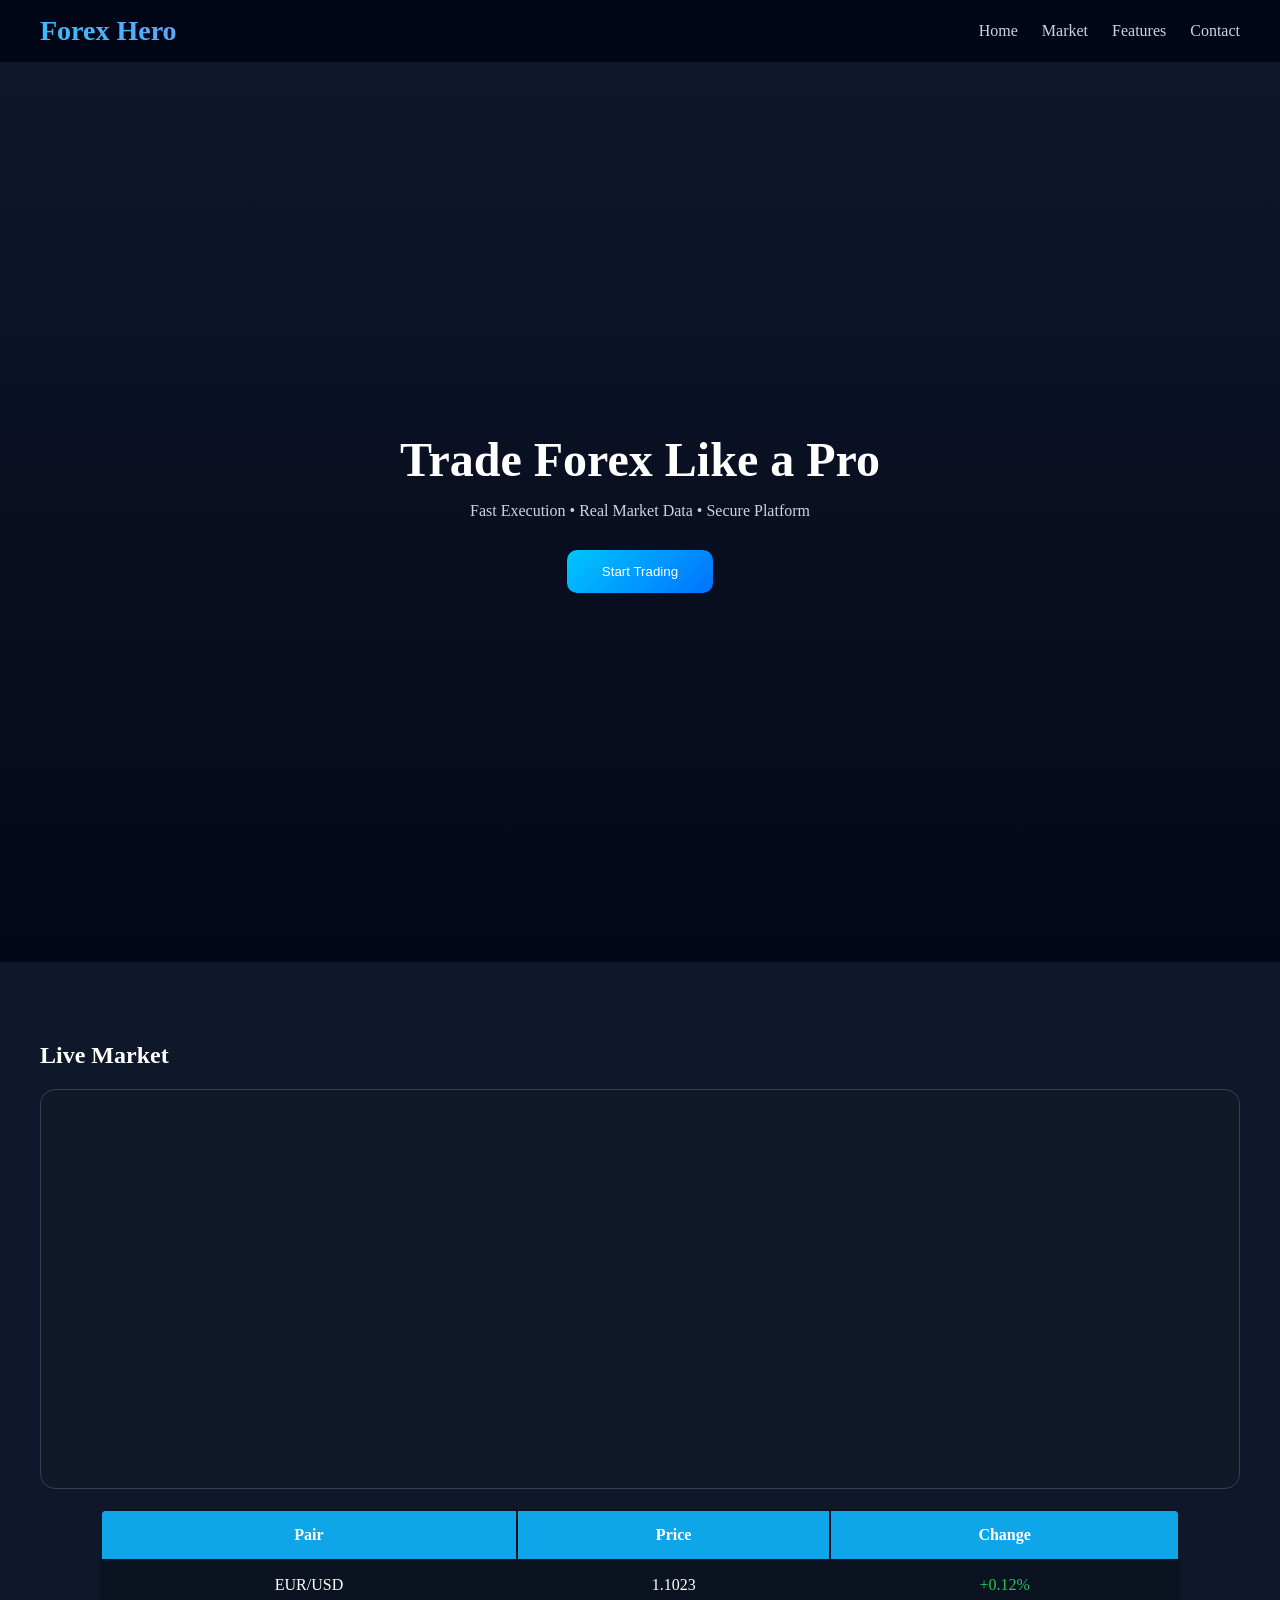
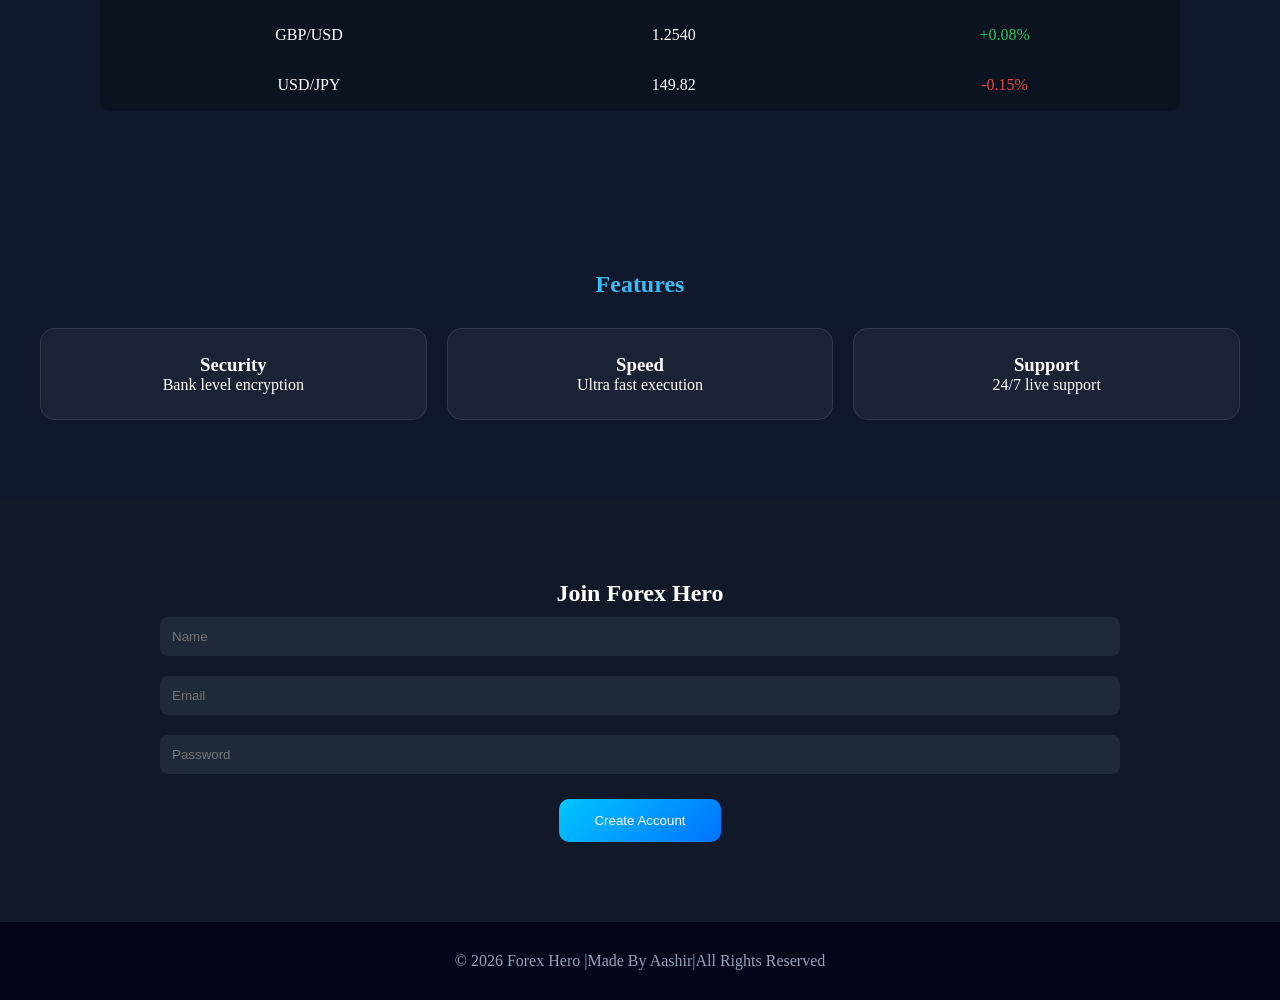
<file: index.html>
<!DOCTYPE html>
<html lang="en">
<head>
<meta charset="UTF-8">
<title>Forex Hero - Professional Trading Platform</title>
<meta name="viewport" content="width=device-width, initial-scale=1.0">

<link rel="stylesheet" href="https://cdnjs.cloudflare.com/ajax/libs/font-awesome/6.4.0/css/all.min.css">

<style>
*{box-sizing:border-box;margin:0;padding:0}

body{
font-family:Segoe UI;
background:#0f172a;
color:white;
scroll-behavior:smooth;
}

/* HEADER */
header{
display:flex;
justify-content:space-between;
align-items:center;
padding:15px 40px;
background:rgba(2,6,23,0.95);
position:sticky;
top:0;
z-index:100;
}

.logo{
font-size:28px;
font-weight:bold;
background:linear-gradient(45deg,#38bdf8,#60a5fa);
background-clip:text;
-webkit-background-clip:text;
-webkit-text-fill-color:transparent;
}

nav a{
color:#cbd5e1;
margin-left:20px;
text-decoration:none;
}

nav a:hover{color:#38bdf8}

/* HERO */
.hero{
height:100vh;
display:flex;
flex-direction:column;
justify-content:center;
align-items:center;
text-align:center;
background:
linear-gradient(rgba(15,23,42,0.9),rgba(2,6,23,0.9)),
url('https://images.unsplash.com/photo-1642790106117-e829e14a795f') center/cover;
padding:20px;
}

.hero h1{font-size:3rem}
.hero p{margin:15px 0;color:#cbd5e1}

.btn{
background:linear-gradient(135deg,#00c6ff,#0072ff);
padding:14px 35px;
border:none;
border-radius:10px;
color:white;
cursor:pointer;
margin-top:15px;
transition:0.3s;
}
.btn:hover{transform:scale(1.05)}

/* SECTIONS */
section{padding:80px 40px}

/* MARKET */
.market h2{text-align:center;margin-bottom:30px;color:#38bdf8}

.chart{
height:400px;
background:#111827;
border-radius:15px;
margin:20px auto;
display:flex;
align-items:center;
justify-content:center;
border:1px solid #334155;
}

/* TABLE */
table{
width:90%;
margin:auto;
background:#0b1220;
border-radius:10px;
overflow:hidden;
}

th,td{padding:15px;text-align:center}
th{background:#0ea5e9}

tr:hover{background:#1e293b}

.up{color:#22c55e}
.down{color:#ef4444}

/* FEATURES */
.features{
display:grid;
grid-template-columns:repeat(auto-fit,minmax(250px,1fr));
gap:20px;
}

.card{
background:rgba(255,255,255,0.05);
padding:25px;
border-radius:15px;
text-align:center;
border:1px solid rgba(255,255,255,0.1);
transition:0.3s;
}
.card:hover{transform:translateY(-8px)}

/* FORM */
.form{
background:#111827;
text-align:center;
}

input{
width:80%;
padding:12px;
margin:10px;
border-radius:8px;
border:none;
background:#1f2937;
color:white;
}

/* FOOTER */
footer{
text-align:center;
padding:30px;
background:#020617;
color:#94a3b8;
}
</style>
</head>

<body>

<header>
<div class="logo">Forex Hero</div>
<nav>
<a href="#home">Home</a>
<a href="#market">Market</a>
<a href="#features">Features</a>
<a href="#contact">Contact</a>
</nav>
</header>

<!-- HERO -->
<section class="hero" id="home">
<h1>Trade Forex Like a Pro</h1>
<p>Fast Execution • Real Market Data • Secure Platform</p>
<button class="btn">Start Trading</button>
</section>

<!-- MARKET -->
<section id="market">
<h2>Live Market</h2>

<div class="chart">
<!-- TradingView Widget -->
<iframe 
src="https://s.tradingview.com/widgetembed/?frameElementId=tradingview&symbol=FX:EURUSD&interval=15"
width="100%" height="100%" style="border:none;">
</iframe>
</div>

<table>
<tr>
<th>Pair</th><th>Price</th><th>Change</th>
</tr>

<tr>
<td>EUR/USD</td>
<td class="price">1.1023</td>
<td class="up">+0.12%</td>
</tr>

<tr>
<td>GBP/USD</td>
<td class="price">1.2540</td>
<td class="up">+0.08%</td>
</tr>

<tr>
<td>USD/JPY</td>
<td class="price">149.82</td>
<td class="down">-0.15%</td>
</tr>
</table>
</section>

<!-- FEATURES -->
<section id="features">
<h2 style="text-align:center;color:#38bdf8;margin-bottom:30px">Features</h2>

<div class="features">

<div class="card">
<h3>Security</h3>
<p>Bank level encryption</p>
</div>

<div class="card">
<h3>Speed</h3>
<p>Ultra fast execution</p>
</div>

<div class="card">
<h3>Support</h3>
<p>24/7 live support</p>
</div>

</div>
</section>

<!-- CONTACT -->
<section class="form" id="contact">
<h2>Join Forex Hero</h2>

<form onsubmit="return submitForm()">
<input type="text" placeholder="Name" required><br>
<input type="email" placeholder="Email" required><br>
<input type="password" placeholder="Password" required><br>
<button class="btn">Create Account</button>
</form>
</section>

<footer>
© 2026 Forex Hero |Made By Aashir|All Rights Reserved
</footer>

<script>
// FIXED FORM
function submitForm(){
alert("Account Created Successfully 🚀");
return false;
}

// LIVE PRICE UPDATE FIXED
setInterval(()=>{
document.querySelectorAll(".price").forEach(p=>{
let val=parseFloat(p.innerText);
val += (Math.random()-0.5)*0.001;
p.innerText=val.toFixed(4);
});
},3000);
</script>

</body>
</html>
</file>
